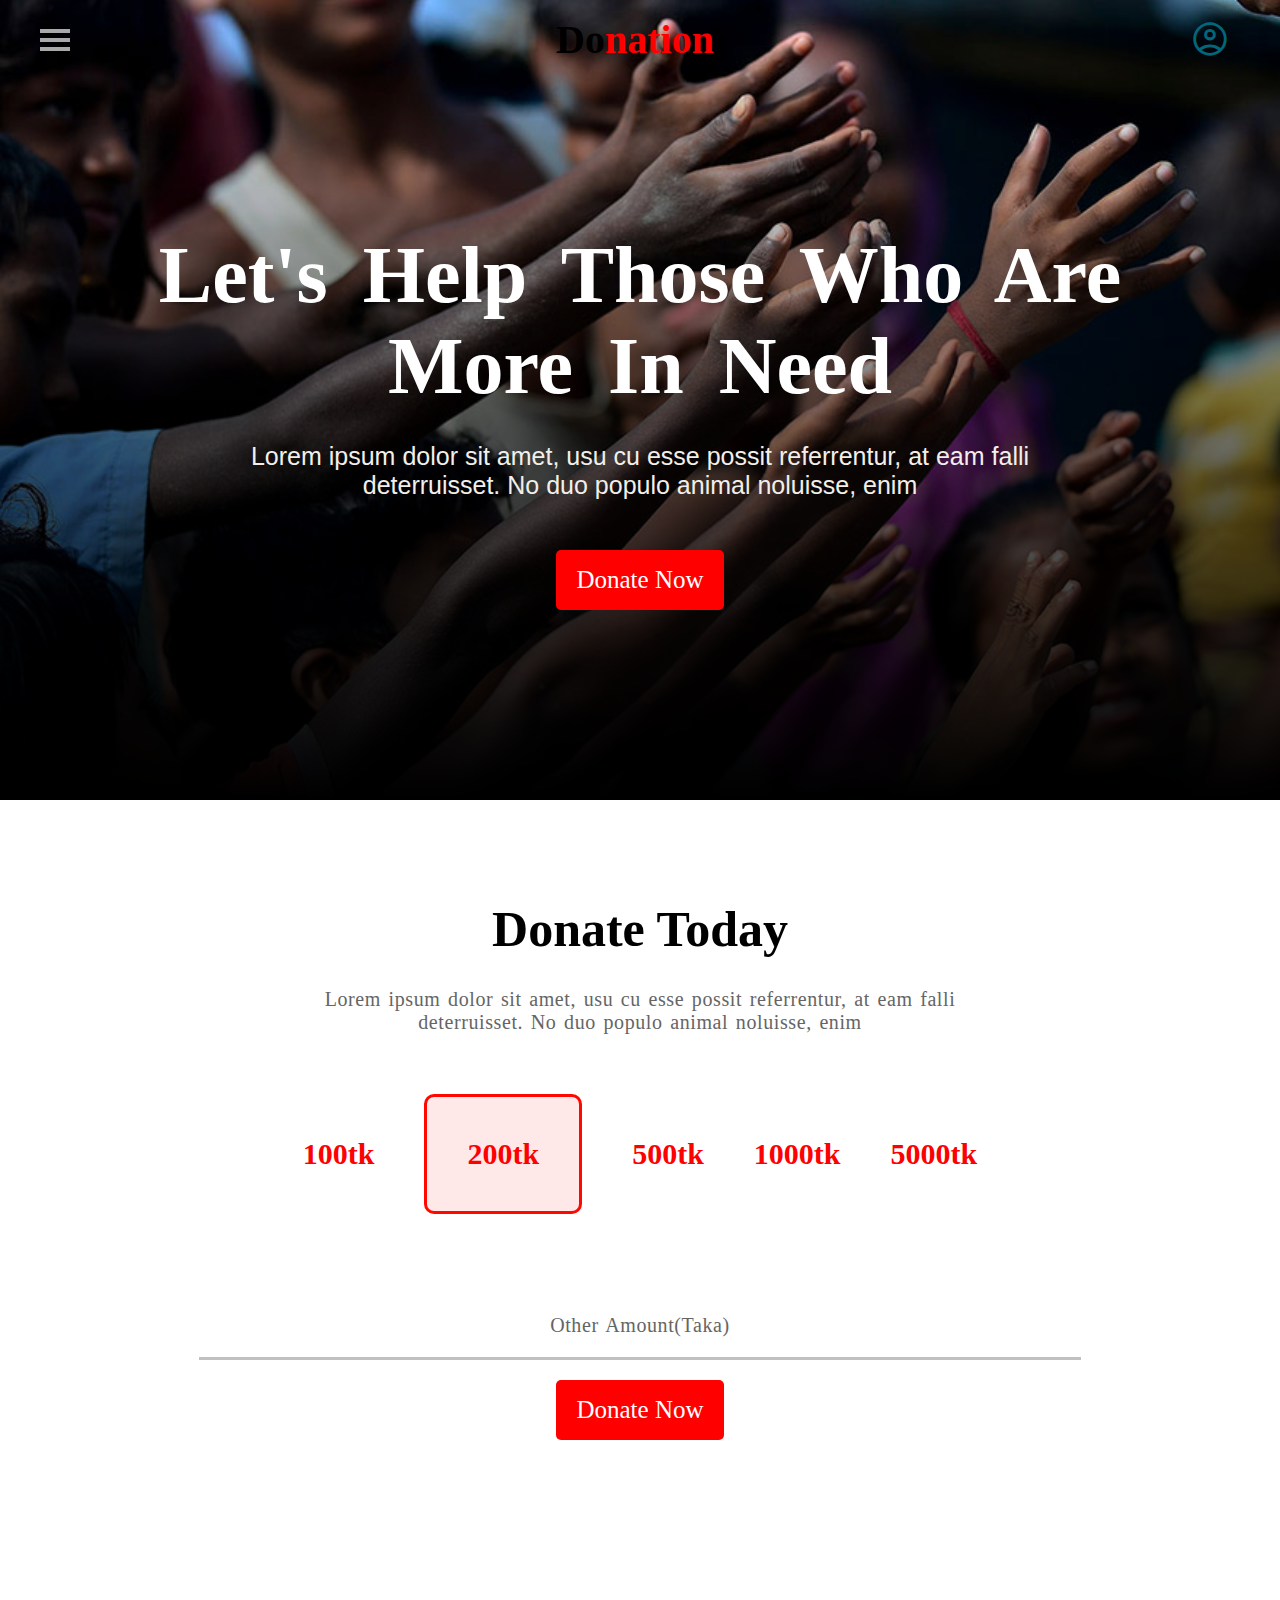
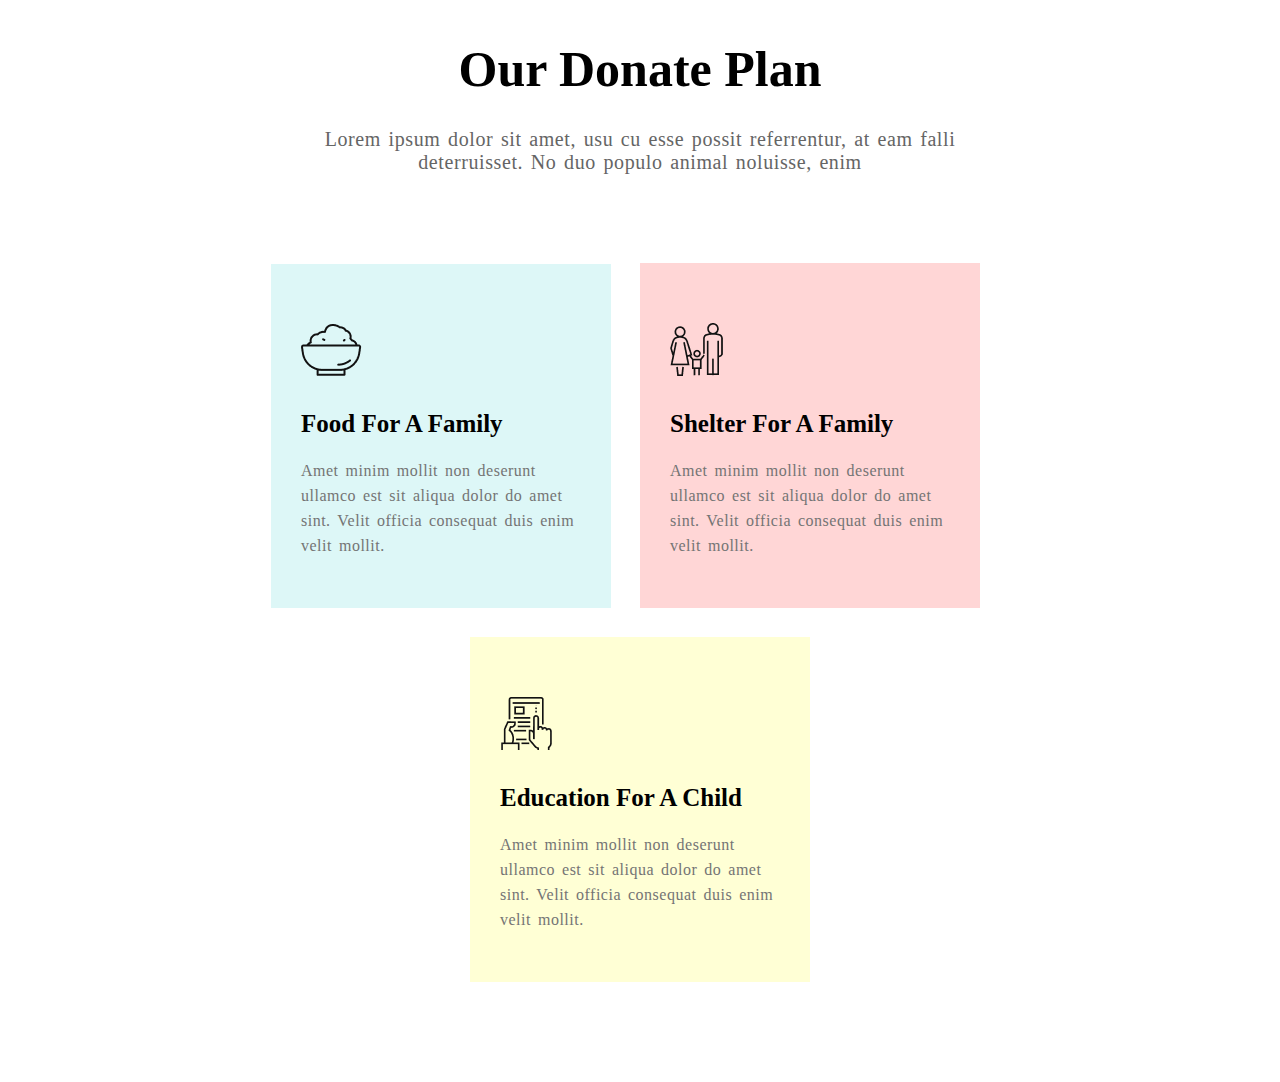
<file: index1.html>
<!DOCTYPE html>
<html lang="en">
<head>
    <meta charset="UTF-8">
    <meta http-equiv="X-UA-Compatible" content="IE=edge">
    <meta name="viewport" content="width=device-width, initial-scale=1.0">
    <link rel="stylesheet" href="https://fonts.googleapis.com/css2?family=Material+Symbols+Outlined:opsz,wght,FILL,GRAD@20..48,100..700,0..1,-50..200" />
    <link rel="stylesheet" href="style1.css">
    <title>Donation Camp</title>
</head>
<body>
    <header>
        <nav>
            <input type="checkbox" class="menu-btn" id="menu-btn">
            <label for="menu-btn" class="menu-icon"><span class="nav-icon"></span></label>
            <ul class="nav-list">
                <li><a href="#" class="country">Country  <span>></span></a>
                    <ul class="nev-list-country">
                        <li><a href="#">Country<span>></span></a></li>
                        <li><a href="#">Country<span>></span></a></li>
                        <li><a href="#">Country<span>></span></a></li>
                        <li><a href="#">Country<span>></span></a></li>
                        <li><a href="#">Country<span>></span></a></li>
                    </ul>
                </li>
                <li><a href="#">Members  <span>></span></a></li>
                <li><a href="#">Donators <span>></span></a></li>
                <li><a href="#">Donation  <span>></span></a></li>
                <li><a href="#">Support   <span>></span></a></li>
                
            </ul>
            <h1 class="nav-title" title="A good human being is a gold to nation.">Do<span>nation</span></h1>
            <button class="nav-button"><span class="material-symbols-outlined">
                account_circle
                </span></button>
        </nav>

        <div class="text">
            <h1 >let's help those who are more in need</h1>
            <p>Lorem ipsum dolor sit amet, usu cu esse possit referrentur, at eam falli
                deterruisset. No duo populo animal noluisse, enim</p>

            <button class="primary-btn">Donate Now</button>
        </div>
    </header>
    <section>
        <div class="donate-today">
            <h2 class="all-donate">donate today</h2>
            <p>Lorem ipsum dolor sit amet, usu cu esse possit referrentur, at eam falli
                deterruisset. No duo populo animal noluisse, enim</p>

            <div class="mouny">
                <div class="taka">100tk</div>
                <div class="taka1">200tk</div>
                <div class="taka2">500tk</div>
                <div class="taka3">1000tk</div>
                <div class="taka4">5000tk</div>

            </div>
            <p class="amount" id="amount1">Other Amount(Taka)</p>
            <input type="number" id="quantity" class="quality" name="quantity" min="100" max="50000">
            <button class="primary-btn">Donate Now</button>
        </div>
    </section>
    <section class="plan">
        <h2 class="all-donate">our donate plan</h2>
        <p class="primary-text">Lorem ipsum dolor sit amet, usu cu esse possit referrentur, at eam falli
            deterruisset. No duo populo animal noluisse, enim</p>

        <ul class="plan-cards">
            <li>
                <img src="/icons/food.png" alt="">
                <h3>food for a family</h3>
                <p class="">Amet minim mollit non deserunt
                    ullamco est sit aliqua dolor do amet
                    sint. Velit officia consequat duis enim
                    velit mollit.
                </p>
            </li>
            <li>
                <img src="/icons/shelter.png" alt="">
                <h3>shelter for a family</h3>
                <p class="">
                    Amet minim mollit non deserunt
                    ullamco est sit aliqua dolor do amet
                    sint. Velit officia consequat duis enim
                    velit mollit.
                </p>
            </li>
            <li>
                <img src="/icons/Frame-1.png" alt="">
                <h3>education for a child</h3>
                <p class="">Amet minim mollit non deserunt
                    ullamco est sit aliqua dolor do amet
                    sint. Velit officia consequat duis enim
                    velit mollit.
                </p>
            </li>
        </ul>
    </section>
</body>
</html>
</file>
<file: style1.css>
*{
    margin: 0;
    padding: 0;
    font-family: 'Merriweather', serif;
    box-sizing: border-box;
    list-style: none;
    text-decoration: none;
}
body{
    /* width: 1400px; */
}
nav{
    width: 100%;
    height: 80px;
    display: flex;
    flex-flow: row nowrap;
    justify-content: space-between;
    /* position: fixed; */
}
.nav-title{
    font-size: 40px;
    line-height: 80px;
    text-shadow: 2px 2px 30px rgba(0, 0, 0, 0.408);
}
.nav-title>span{
    color: red;
}

nav input:checked ~ ul{
    position: absolute;
    top: 60px;
    left: 0;
}
.menu-icon{
    display: block;
    /* border: 1px solid red; */
    position: relative;
    background: rgba(255, 255, 255, 0);
    padding: 30px 40px;
}
.menu-btn{
    display: none;
    padding:0%;
}
.menu-icon .nav-icon{
    display: block;
    background: #ffffffa9;
    width: 30px;
    height: 3.5px;
    position: relative;
    margin-top: 8px;
    transition: all 0.5s;
}
.menu-icon .nav-icon::before{
    content:'';
    display: block;
    background: #ffffffa9;
    width: 100%;
    height: 100%;
    position: absolute;
    top: -9px;
    transition: all 0.2s;
}
.menu-icon .nav-icon::after{
    content:'';
    display: block;
    background: #ffffffa9;
    width: 100%;
    height: 100%;
    position: absolute;
    top: 9px;
    transition: all 0.2s;
}
nav .menu-btn:checked~ .menu-icon .nav-icon{
    background: transparent;
}
nav .menu-btn:checked~ .menu-icon .nav-icon::after{
    transform: rotate(45deg);
    top: 0;
}
nav .menu-btn:checked~ .menu-icon .nav-icon::before{
    transform: rotate(-45deg);
    top: 0;
}

/* nav list style */
.nav-list{
    width: 200px;
    height: 600px ;
    position: absolute;
    left: -100%;
    line-height: 60px;
    font-size: 22px;
    background: linear-gradient(135deg,rgba(0, 0, 0, 0.107), rgba(0, 0, 0, 0.348));
    -webkit-backdrop-filter: blur(5px);
    backdrop-filter:blur(5px);
    transition: all .2s ease-in-out;
}
.nav-list>li{
    border-bottom: 2px solid #74747460;
    transition: all .2s;
}
.nav-list>li:last-child{
    color: red;
}
.nav-list>li:hover a>span{
    color: #bdbdbd;
    opacity: 1;
}
.nav-list>li>a{
    padding-left: 50px;
    color: rgb(223, 218, 218);
    transition: all .2s;

}
/* .nav-list>li>a:focus>span{
    color: wheat;
} */
.nev-list-country{
    width: 200px;
    position: absolute;
    left: 210px;
    opacity: 0;
    background-color: rgba(0, 0, 0, 0.289);
    -webkit-backdrop-filter: blur(10px);
    backdrop-filter: 5px;
}
.nev-list-country>li{
    border-bottom: 2px solid rgba(127, 125, 125, 0.604);

}
/* .country:focus>.nev-list-country{
    background-color: red;
} */

.nev-list-country>li>a{
    color: white;
    padding-left: 40px;
}
.nev-list-country>li>a>span{
    display: none;
}

.nav-list>li>a>span{
    position: absolute;
    right: 20px;
    font-weight: bolder;
    font-size: 30px;
    opacity: 0;
    transition: all .2s;
}

.nav-button{
    line-height: 30px;
    padding: 10px 30px;
    font-size: 40px;
    margin-right: 20px;
    color: rgb(2, 103, 123);
    border: 0;
    background-color: rgba(86, 86, 86, 0);
    box-shadow: 2px 2px 20px rgba(0, 0, 0, 0.088);
}
.nav-button>span{
    font-size: 40px;
}
header{
    width: 100%;
    height: 800px;
    /* background:linear-gradient(black,green); */
    background:linear-gradient(rgb(255, 255, 255),rgb(0, 0, 0)), url(/images/donation13.jpg)no-repeat center center/cover;
    background-blend-mode: multiply;
}
i{
    color: wheat;
}

/* header texts starts here */
.text{
    display: flex;
    flex-flow: column nowrap;
    justify-content: center;
    align-items: center;
}
.text>h1{
    text-align: center;
    width: 1000px;
    font-size: large;
    margin-bottom: 20px;
    color: white;
    font-size: 80px;
    margin-top: 150px;
    text-transform: capitalize;
    word-spacing: 15px;
}
.text>p{
    width: 800px;
    color: rgb(242, 239, 234);
    font-size: 25px;
    text-align: center;
    font-family:Arial, Helvetica, sans-serif;
    padding: 10px 0 50px;
}
.text>button,.primary-btn{
    line-height: 60px;
    padding: 0 20px;
    border-radius: 5px;
    border: 0;
    background-color: rgb(255, 0, 0);
    color: white;
    font-size: 25px;
}
.country:focus~.nev-list-country{
    opacity: 1;
    background: linear-gradient(135deg,rgba(0, 0, 0, 0.107), rgba(0, 0, 0, 0.348));
    -webkit-backdrop-filter: blur(5px);
    backdrop-filter:blur(5px);
}
.country:focus~span{
    color: red;
}

/* Section Style Starts Here */
section{
    margin: 0 150px;
    /* display: flex;
    flex-flow: column nowrap;
    justify-content: center;
    align-items: center; */
}
section .donate-today{
    display: flex;
    flex-flow: column nowrap;
    justify-content: center;
    align-items: center;
}
section .donate-today>h2,.all-donate{
    font-size: 50px;
    text-transform: capitalize;
    padding: 100px 0 30px 0;
    text-align: center;
}
section .donate-today>p,.primary-text{
    font-size: 20px;
    padding: 0 160px;
    text-align: center;
    margin-bottom: 60px;
    color: #656565;
    word-spacing: 2px;
    letter-spacing: 0.6px;
}
section .donate-today .mouny{
    display: flex;
    align-items:center;
    margin-bottom: 0px;
    gap: 50px;
    color: red;
    font-size: 30px;
    font-weight: 900;
}
section .donate-today .mouny>div:nth-child(2){
    border: 3px solid rgb(255, 8, 0);
    padding: 40px;
    border-radius: 10px;
    background-color: rgba(255, 0, 0, 0.089);
    color: red;
}
section .donate-today>input{
    width: 90%;
    height: 60px;
    font-size: 25px;
    padding: 30px 10px;
    border: 0;
    border-bottom: 3px solid silver;
    margin-bottom: 20px;
}
.donate-today>input[type=number]::-webkit-inner-spin-button,
input[type=number]::-webkit-outer-spin-button{
    -webkit-appearance: none;
    margin: 0;
}
section .donate-today>button{
    margin-bottom: 100px;
}

.amount{
    position: relative;
    top: 100px;
    color: silver;
 
}
/* .amount:hover .quantity{
    color: red;
    background-color: red;
} */
.donate-today>input[type=number]:hover#amount1{

}

/* Plan Style starts here */
.plan{
    display: flex;
    flex-flow: column nowrap;
    align-items: center;
    justify-content: center;
    /* border: 1px solid; */
    /* margin: 0; */
    padding: 0;
}
.plan-cards{
    width: 100%;
    display: flex;
    flex-flow: row wrap;
    justify-content: center;
    align-items: center;
    margin-bottom: 100px;
    padding: 0;
    /* border: 1px solid; */

}
.plan-cards>li{
    width: 340px;
    /* border: 1px solid; */
    padding: 30px;

}
.plan-cards>li:nth-child(1){
    background-color: rgba(116, 223, 223, 0.248);
}
.plan-cards>li>img{
    margin: 30px 0;
}
.plan-cards>li>h3{
    margin-bottom: 20px;
    font-size: 25px;
    font-weight: 700;
    text-transform: capitalize;
}
.plan-cards>li>p{
    margin-bottom: 20px;
    font-size: 16px;
    font-weight: 400;
    color: #747474;
    letter-spacing: 0.5px;
    word-spacing: 2.5px;
    line-height: 25px;
}

.plan-cards>li:nth-child(2){
    background-color: rgba(255, 0, 0, 0.16);
    margin: 29px 29px;
}
.plan-cards>li:nth-child(3){
    background-color: rgba(255, 255, 0, 0.166);
}
</file>
